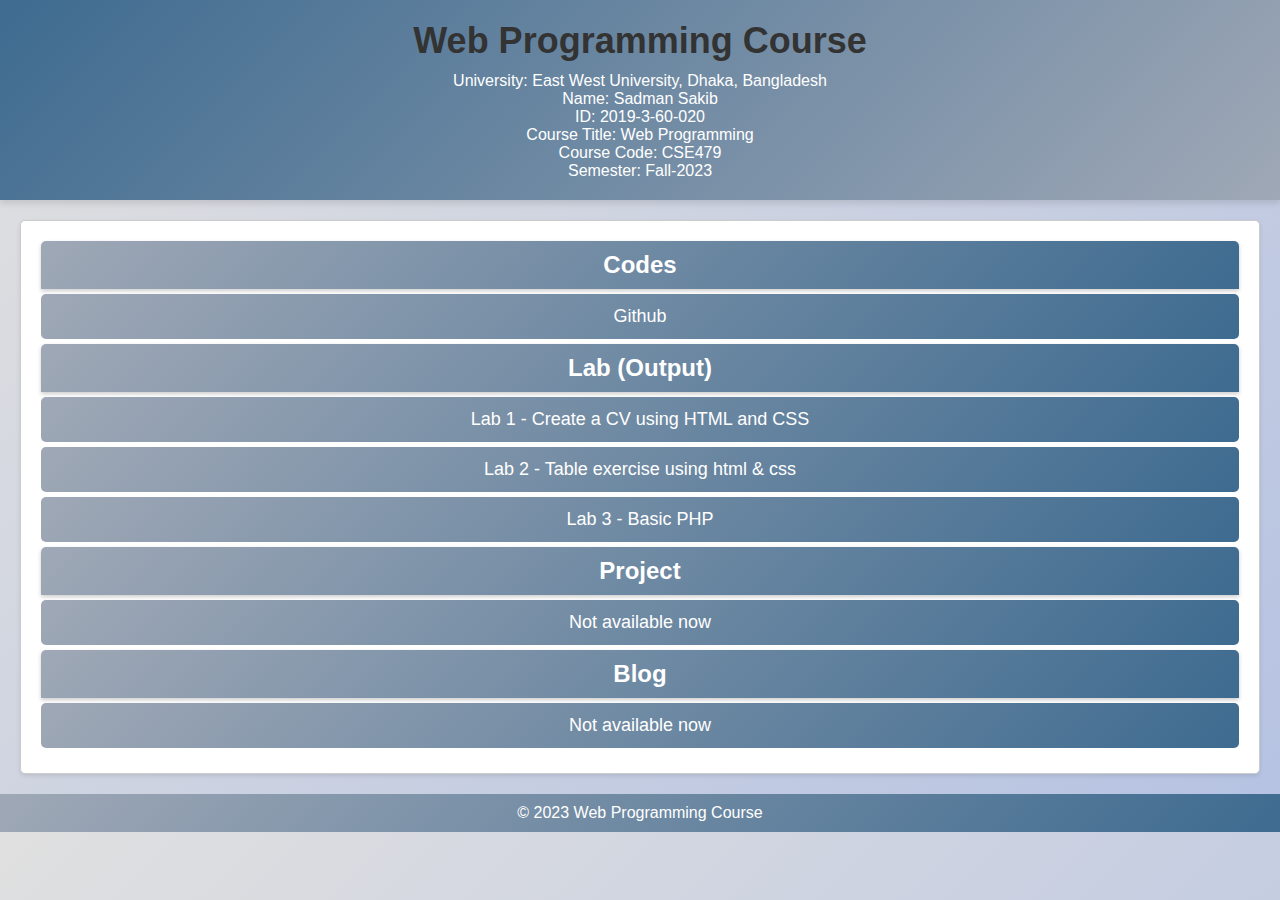
<file: index.html>
<!DOCTYPE html>
<html lang="en">
<head>
    <meta charset="UTF-8">
    <meta name="viewport" content="width=device-width, initial-scale=1.0">
    <link rel="stylesheet" href="css/styles.css">
    <link rel="icon" href="images//icon/icon.svg" type="image/x-icon">
    <title>Web Programming Course</title>
</head>
<body>
    <header class="app-header">
        <h1>Web Programming Course</h1>
        <div class="course-info">
            <p>University: East West University, Dhaka, Bangladesh</p>
            <p>Name: Sadman Sakib</p>
            <p>ID: 2019-3-60-020</p>
            <p>Course Title: Web Programming</p>
            <p>Course Code: CSE479</p>
            <p>Semester: Fall-2023</p>
        </div>
    </header>
    <main>
        <div id="links" class="links">
            <!-- Links will be dynamically generated using JavaScript -->
        </div>
    </main>
    <footer class="app-footer">
        &copy; 2023 Web Programming Course
    </footer>
    <script type="module" src="js/main.js"></script>
</body>
</html>
</file>
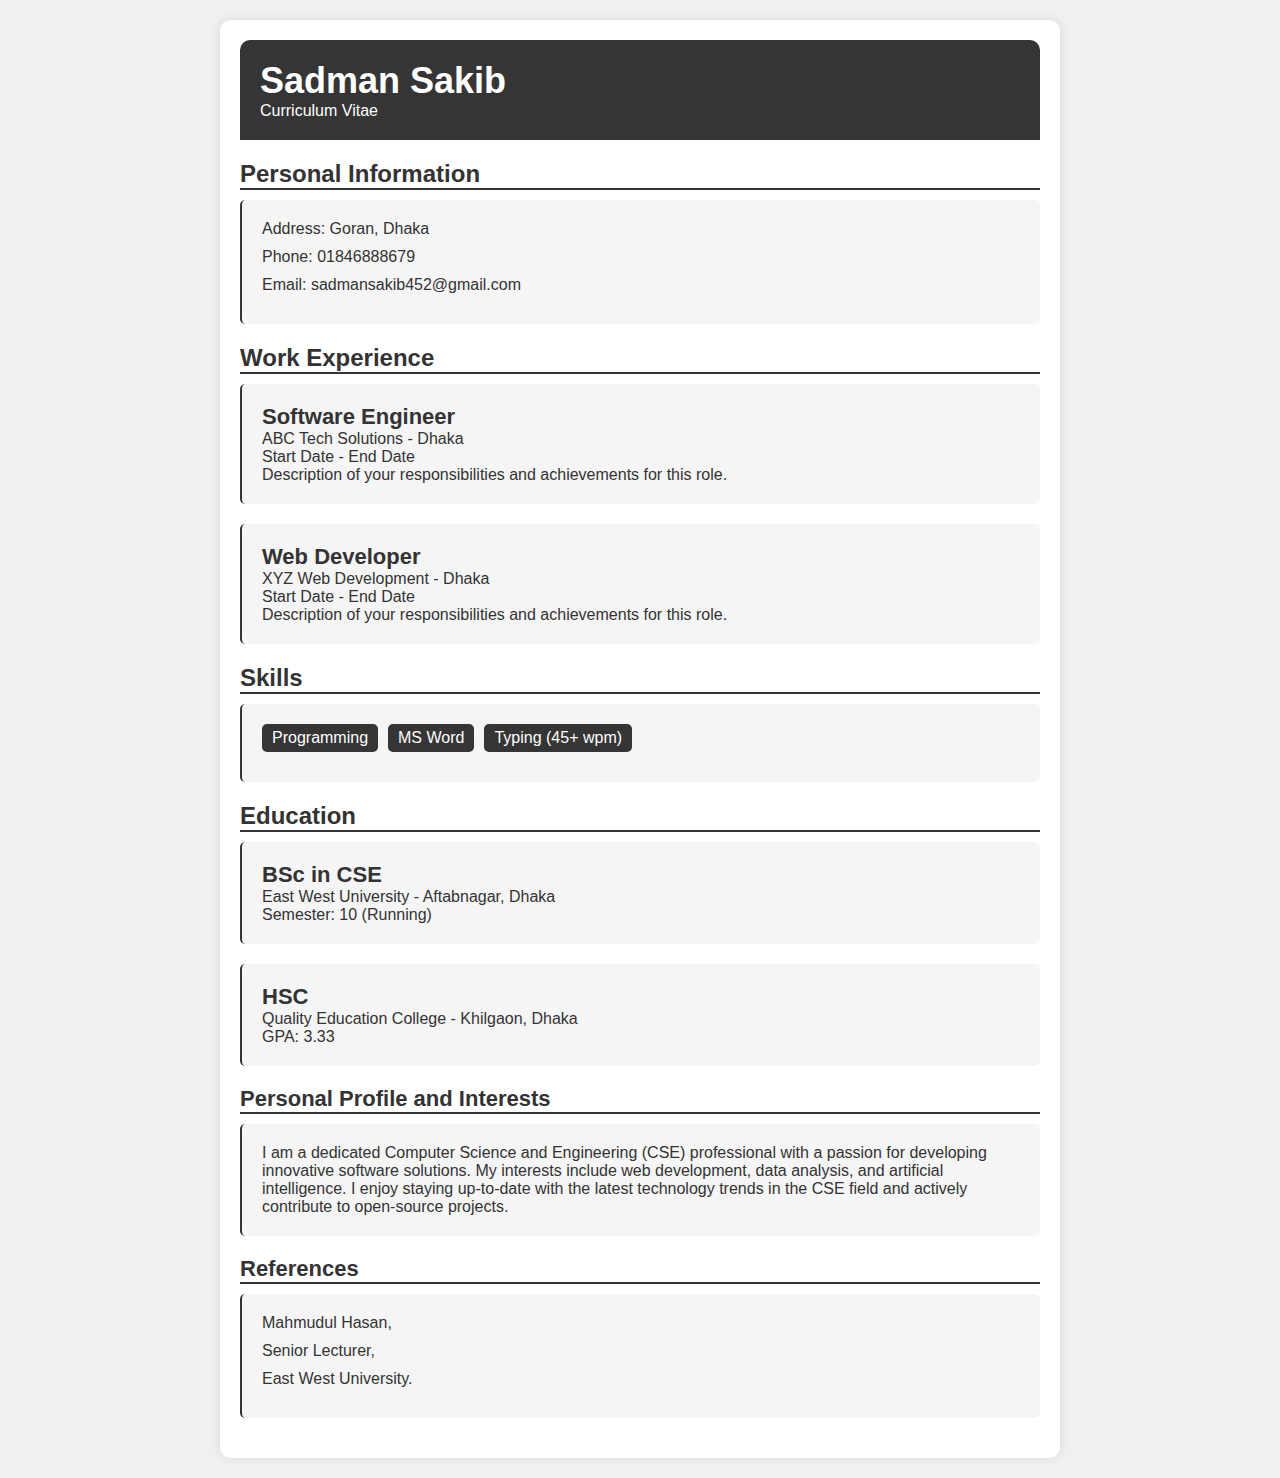
<file: lab/lab1/index.html>
<!DOCTYPE html>
<html lang="en">
  <head>
    <meta charset="UTF-8" />
    <meta name="viewport" content="width=device-width, initial-scale=1.0" />
    <link rel="stylesheet" href="styles.css" />
    <!-- Link to your CSS file -->
    <title>Sadman Sakib || Curriculum Vitae</title>
  </head>
  <body>
    <div class="cv-container">
      <header>
        <h1>Sadman Sakib</h1>
        <p>Curriculum Vitae</p>
      </header>

      <section class="personal-info">
        <h2>Personal Information</h2>
        <ul class="personal-info-item">
          <li><span>Address:</span> Goran, Dhaka</li>
          <li><span>Phone:</span> 01846888679</li>
          <li><span>Email:</span> sadmansakib452@gmail.com</li>
        </ul>
      </section>

      <section class="work-experience">
        <h2>Work Experience</h2>
        <div class="experience-item">
          <h3>Software Engineer</h3>
          <p>ABC Tech Solutions - Dhaka</p>
          <p>Start Date - End Date</p>
          <p>
            Description of your responsibilities and achievements for this role.
          </p>
        </div>
        <div class="experience-item">
          <h3>Web Developer</h3>
          <p>XYZ Web Development - Dhaka</p>
          <p>Start Date - End Date</p>
          <p>
            Description of your responsibilities and achievements for this role.
          </p>
        </div>
      </section>

      <section class="skills">
        <h2>Skills</h2>
        <div class="skill-item">
          <ul>
            <li>Programming</li>
            <li>MS Word</li>
            <li>Typing (45+ wpm)</li>
          </ul>
        </div>
      </section>

      <section class="education">
        <h2>Education</h2>
        <div class="education-item">
          <h3>BSc in CSE</h3>
          <p>East West University - Aftabnagar, Dhaka</p>
          <p>Semester: 10 (Running)</p>
        </div>
        <div class="education-item">
          <h3>HSC</h3>
          <p>Quality Education College - Khilgaon, Dhaka</p>
          <p>GPA: 3.33</p>
        </div>
      </section>

      <section class="profile-and-interests">
        <h2>Personal Profile and Interests</h2>
        <div class="profile-and-interests-item">
          <p>
            I am a dedicated Computer Science and Engineering (CSE) professional
            with a passion for developing innovative software solutions. My
            interests include web development, data analysis, and artificial
            intelligence. I enjoy staying up-to-date with the latest technology
            trends in the CSE field and actively contribute to open-source
            projects.
          </p>
        </div>
      </section>

      <section class="references">
        <h2>References</h2>
        <div class="references-list">
          <ul>
            <li>Mahmudul Hasan,</li>
            <li>Senior Lecturer,</li>
            <li>East West University.</li>
          </ul>
        </div>
      </section>
    </div>
  </body>
</html>
</file>
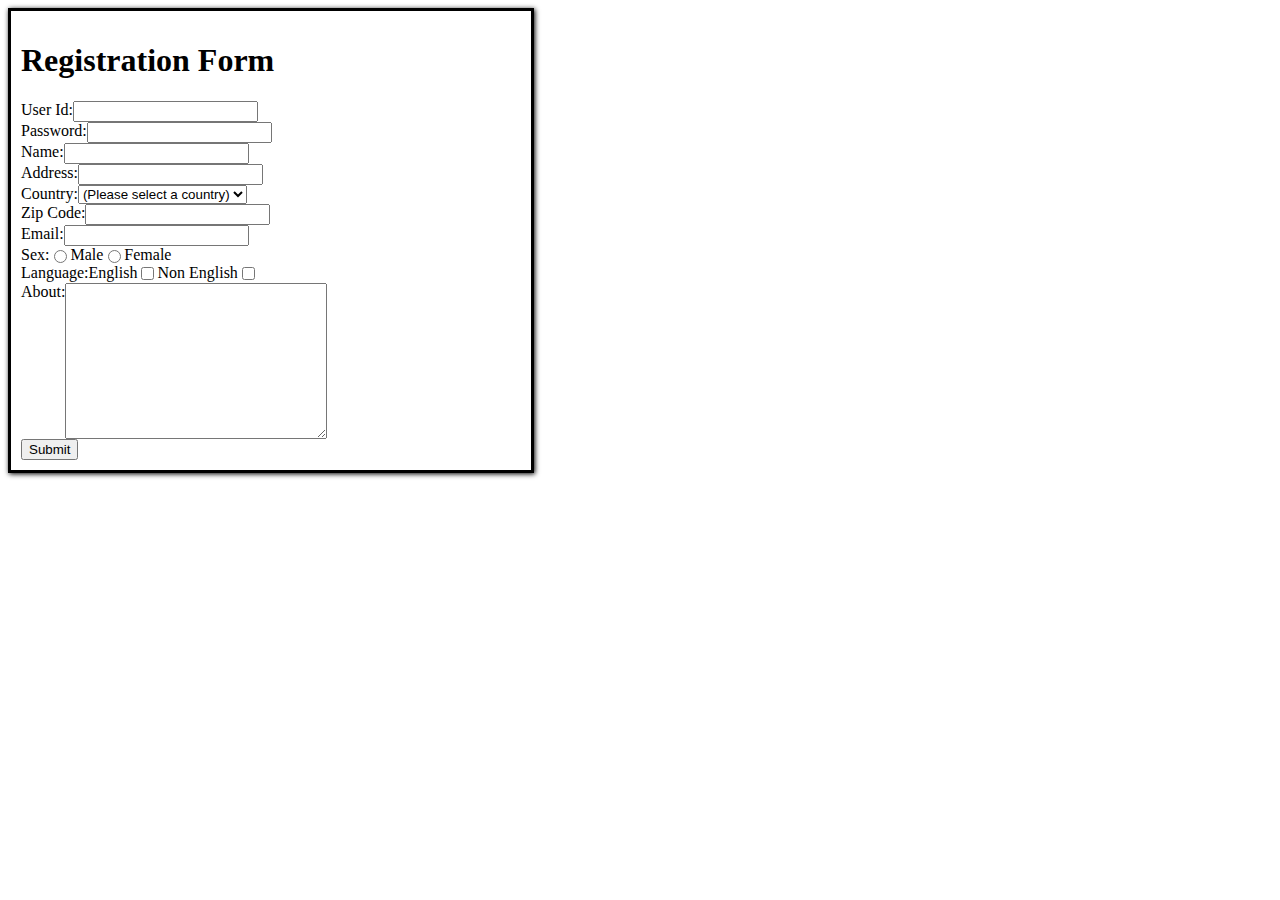
<file: lab/lab4/index.html>
<!DOCTYPE html>
<html lang="en">
  <head>
    <meta charset="UTF-8" />
    <meta name="viewport" content="width=device-width, initial-scale=1.0" />
    <title>Form Design || Web Programming</title>


    <style>

        form{
            width: 500px;
            border: 3px solid black;
            box-shadow: 1px 1px 5px;
            padding: 10px;
        }

        .input-field{

            display: flex;
            
        }


    </style>

  </head>
  <body>
    <div class="container">
      <form action="">
        <h1>Registration Form</h1>
        <div class="input-field">
          <label for="userId">User Id: </label>
          <input id="userId" type="text" />
        </div>

        <div class="input-field">
          <label for="password">Password: </label>
          <input id="password" type="Password" />
        </div>

        <div class="input-field">
          <label for="name">Name: </label>
          <input id="name" type="text" />
        </div>

        <div class="input-field">
          <label for="address">Address: </label>
          <input id="address" type="text" />
        </div>

        <div class="input-field">
          <label for="countries">Country: </label>
          <select name="" id="countries">
            <option value="default">(Please select a country)</option>
            <option value="bangladesh">Bangladesh</option>
            <option value="india">India</option>
            <option value="nepal">Nepal</option>
            <option value="bhutan">Bhutan</option>
          </select>
        </div>

        <div class="input-field">
          <label for="zip-code">Zip Code: </label>
          <input id="zip-code" type="number" />
        </div>

        <div class="input-field">
          <label for="email">Email: </label>
          <input id="email" type="email" />
        </div>

        <div class="input-field">
          <label for="gender">Sex: </label>
          <input type="radio" name="gender" value="male" />Male
          <input type="radio" name="gender" value="female" />Female
        </div>

        <div class="input-field">
          <label for="language">Language: </label>
          <label for="english">English</label>
          <input id="english" type="checkbox" />

          <label for="non-english">Non English</label>
          <input id="non-english" type="checkbox" />
        </div>

        <div class="input-field">
          <label for="about">About: </label>
          <textarea name="" id="about" cols="30" rows="10"></textarea>
        </div>

        <div class="input-field">
          <input id="submit" type="submit" />
        </div>
      </form>
    </div>
  </body>
</html>
</file>
<file: css/styles.css>
/* Reset some default styles */
body, h1, h2, p, ul, li {
    margin: 0;
    padding: 0;
}

body {
    font-family: "Roboto", sans-serif;
    background: linear-gradient(135deg, #e0e0e0, #b5c2e2);
    color: #333;
}

.app-header {
    background: linear-gradient(135deg, #9fa8b6, #3e6b90);
    color: #fff;
    padding: 20px;
    text-align: center;
    box-shadow: 0 4px 6px rgba(0, 0, 0, 0.1);
}

.app-header:hover {
    background: linear-gradient(135deg, #3e6b90, #9fa8b6);
}

h1 {
    font-size: 36px;
    margin-bottom: 10px;
    color: #333;
}

.course-info {
    text-align: center;
    font-size: 16px;
    margin-top: 10px;
}

main {
    padding: 20px;
}

.links {
    background-color: #fff;
    border: 1px solid #ccc;
    border-radius: 5px;
    padding: 20px;
    box-shadow: 0 2px 4px rgba(0, 0, 0, 0.1);
}

.links h2 {
    background: linear-gradient(135deg, #9fa8b6, #3e6b90);
    color: #fff;
    padding: 10px;
    border-radius: 5px 5px 0 0;
    text-align: center;
    font-size: 24px;
    box-shadow: 0 2px 4px rgba(0, 0, 0, 0.2);
    cursor: pointer;
    transition: background 0.3s, transform 0.3s;
}

.links h2:hover {
    background: linear-gradient(135deg, #3e6b90, #9fa8b6);
    transform: scale(1.05);
}

button {
    display: block;
    width: 100%;
    padding: 12px;
    margin: 5px 0;
    border: none;
    background: linear-gradient(135deg, #9fa8b6, #3e6b90);
    color: #fff;
    cursor: pointer;
    border-radius: 5px;
    font-size: 18px;
    transition: background 0.3s;
}

button:hover {
    background: linear-gradient(135deg, #3e6b90, #9fa8b6);
}

.sub-section {
    display: none;
    padding-left: 20px;
}

.links h2.active {
    background: linear-gradient(135deg, #9fa8b6, #3e6b90);
}

.links h2.active:hover {
    background: linear-gradient(135deg, #3e6b90, #9fa8b6);
}

.links h2.active + .sub-section {
    display: block;
    transform: translateX(10px);
    transition: transform 0.3s;
}

.app-footer {
    background: linear-gradient(135deg, #9fa8b6, #3e6b90);
    color: #fff;
    text-align: center;
    padding: 10px;
}

.app-footer a {
    color: #fff;
    text-decoration: none;
    font-weight: bold;
    margin-left: 5px;
    border-bottom: 1px solid #fff;
    transition: border-bottom 0.3s;
}

.app-footer a:hover {
    border-bottom: 2px solid #fff;
}
</file>
<file: lab/lab1/styles.css>
/* Reset some default styles */
body, h1, h2, h3, p {
    margin: 0;
    padding: 0;
}

body {
    font-family: 'Arial', sans-serif;
    background-color: #f0f0f0;
    padding: 20px;
}

.cv-container {
    max-width: 800px;
    margin: 0 auto;
    background-color: #fff;
    box-shadow: 0 0 10px rgba(0, 0, 0, 0.1);
    border-radius: 10px;
    padding: 20px;
}

header {
    text-align: left; /* Align header to the left */
    background-color: #353535; /* New Primary Color: Dark Grey */
    color: #fff;
    padding: 20px;
    border-radius: 10px 10px 0 0;
    margin-bottom: 20px;
}

h1 {
    font-size: 36px;
}

h2 {
    font-size: 24px;
    color: #333;
    border-bottom: 2px solid #353535; /* New Primary Color: Dark Grey */
    margin-bottom: 10px;
}

h3 {
    font-size: 20px;
    color: #333;
}

ul, li {
    list-style-type: none;
    padding: 0;
}

ul {
    margin: 0;
}

li {
    margin-bottom: 10px;
}

.experience-item, .education-item, .skill-item, .personal-info-item, .references-list {
    text-align: left; /* Align section headings to the left */
    margin-bottom: 20px;
    padding: 20px;
    background-color: #f5f5f5;
    border-left: 2px solid #353535; /* New Primary Color: Dark Grey */
    border-radius: 5px;
}

.experience-item h3, .education-item h3, .skill-item h2 {
    font-size: 22px;
    color: #333;
}

.experience-item p, .skill-item ul, .education-item, .profile-and-interests p, .references-list, .personal-info-item {
    color: #333333;
}

.skill, .profile-and-interests-item, .references-list {
    text-align: left; /* Align section headings to the left */
    margin-bottom: 20px;
    padding: 20px;
    background-color: #f5f5f5;
    border-left: 2px solid #353535; /* New Primary Color: Dark Grey */
    border-radius: 5px;
}

.profile-and-interests h2, .references h2 {
    font-size: 22px;
    color: #333;
}

/* .profile-and-interests p, .references-list {
    color: #333333;
} */

.skills {
    margin-top: 20px;
}

.skill-item ul {
    display: flex;
    flex-wrap: wrap;
}

.skill-item li {
    background-color: #353535; /* New Primary Color: Dark Grey */
    color: #fff;
    padding: 5px 10px;
    border-radius: 5px;
    margin-right: 10px;
    margin-bottom: 10px;
}
</file>
